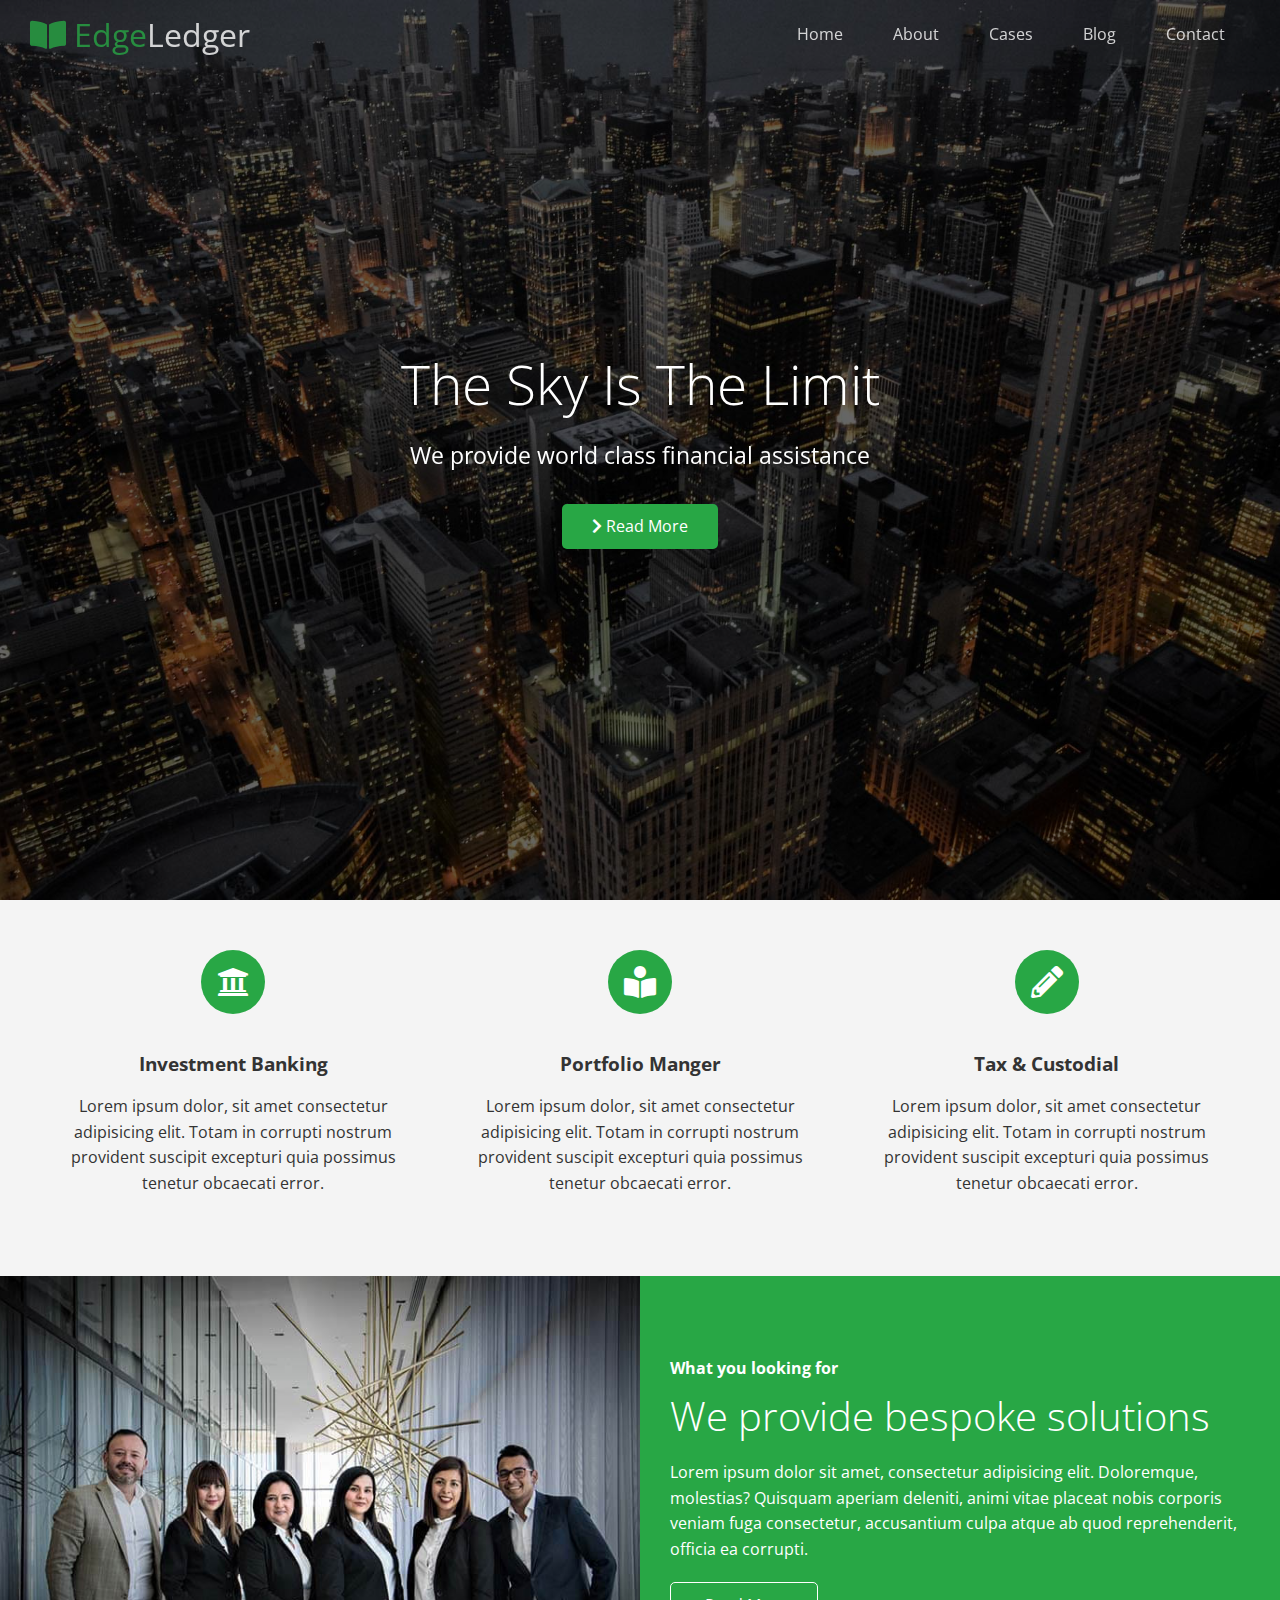
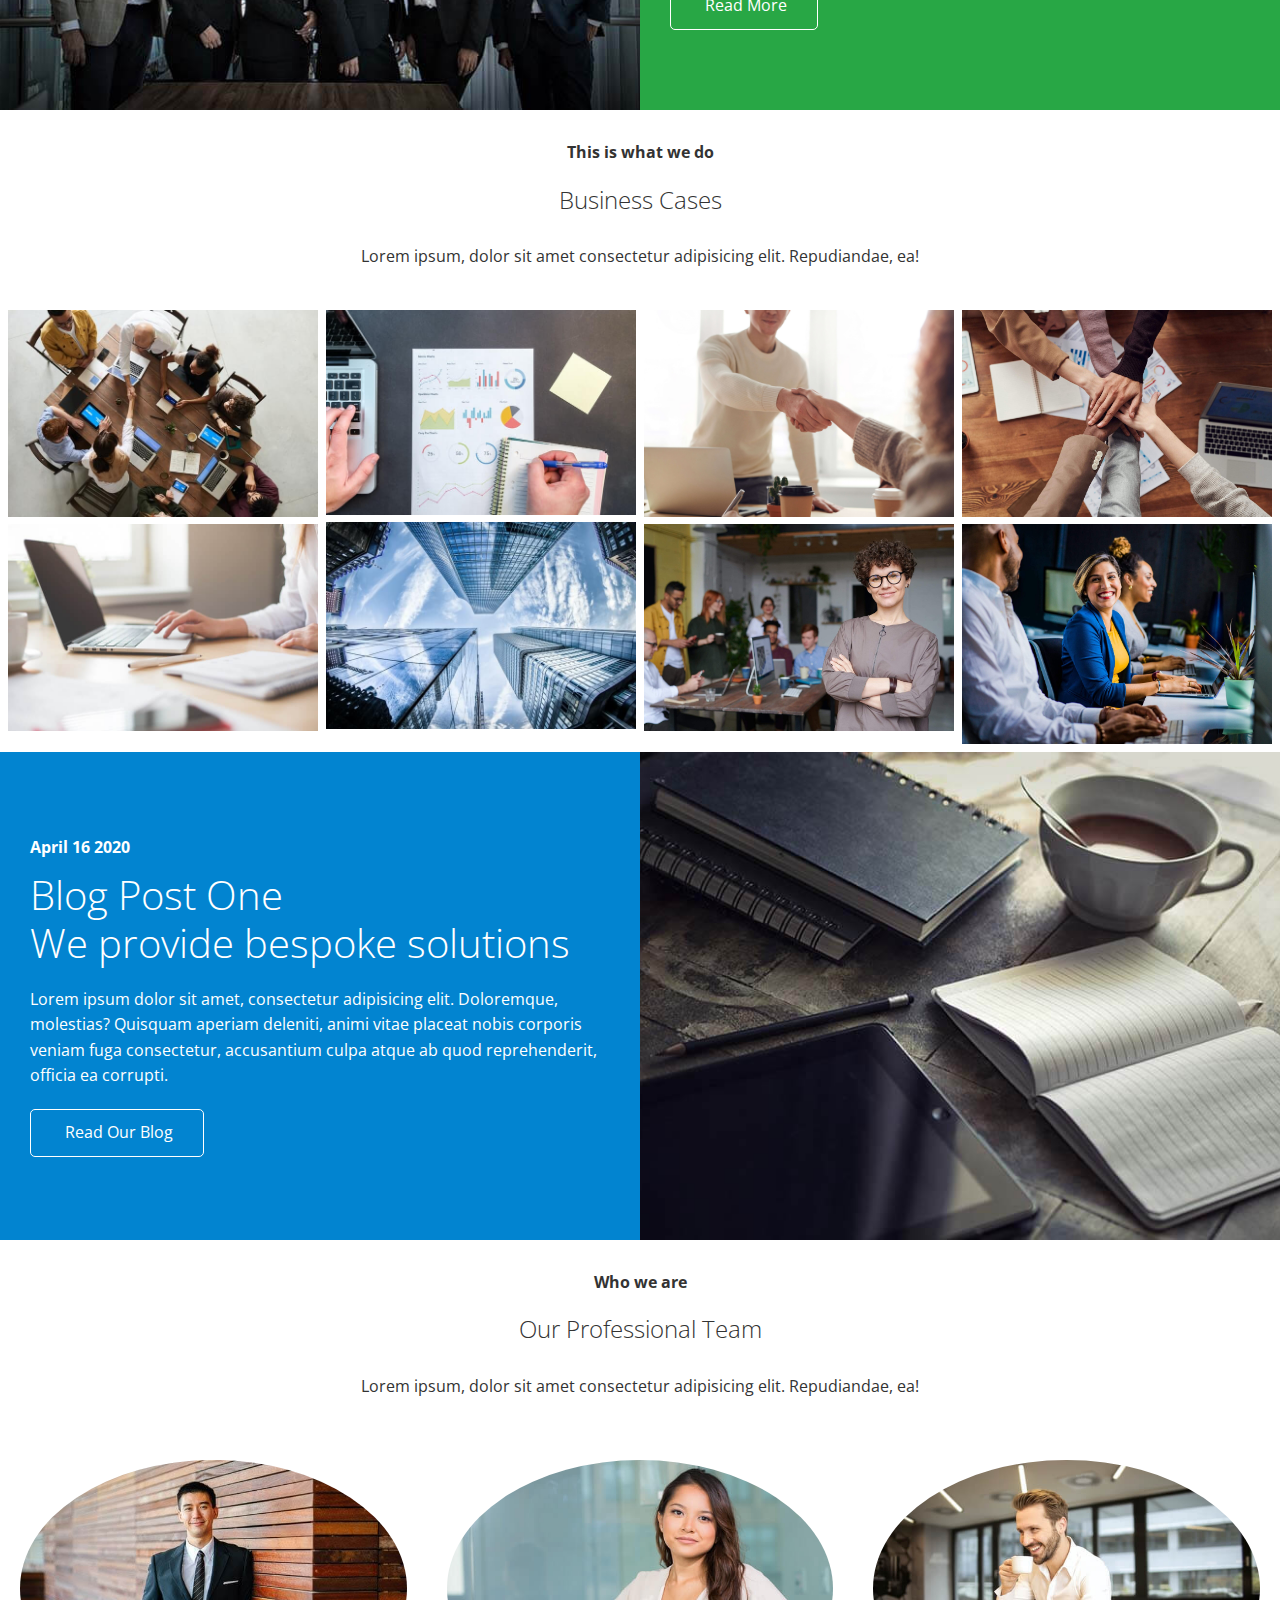
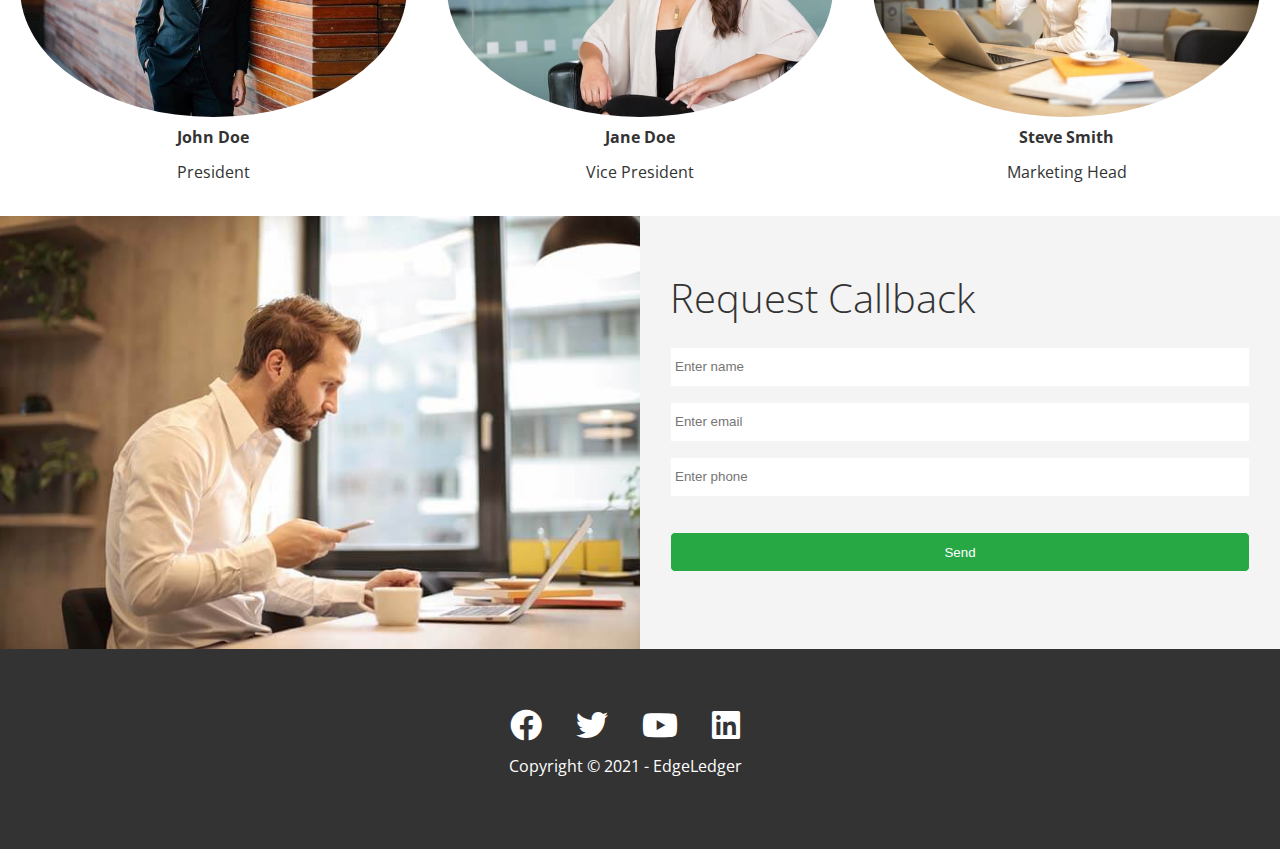
<file: index.html>
<!DOCTYPE html>
<html lang="en">

<head>
    <meta charset="UTF-8">
    <meta http-equiv="X-UA-Compatible" content="IE=edge">
    <meta name="viewport" content="width=device-width, initial-scale=1.0">
    <link rel="shortcut icon" type='image/x-icon' href="/favicon.ico">
    <link rel="stylesheet" href="https://cdnjs.cloudflare.com/ajax/libs/font-awesome/5.15.4/css/all.min.css"
        integrity="sha512-1ycn6IcaQQ40/MKBW2W4Rhis/DbILU74C1vSrLJxCq57o941Ym01SwNsOMqvEBFlcgUa6xLiPY/NS5R+E6ztJQ=="
        crossorigin="anonymous" referrerpolicy="no-referrer" />
    <link rel="stylesheet" href="css/lightbox.min.css">
    <link rel="stylesheet" href="css/utilities.css">
    <link rel="stylesheet" href="css/style.css">

    <title>Welcome To EdgeLedger</title>
</head>

<body id="home">
    <header class="hero">
        <div class="navbar top" id="navbar">
            <h1 class="logo">
                <span class="text-primary"> <i class="fas fa-book-open"></i> Edge</span>Ledger
            </h1>

            <ul>
                <li><a href="#home">Home</a></li>
                <li><a href="#about">About</a></li>
                <li><a href="#cases">Cases</a></li>
                <li><a href="#blog">Blog</a></li>
                <li><a href="#contact">Contact</a></li>
            </ul>
        </div>

        <div class="content">
            <h1>The Sky Is The Limit</h1>
            <p>We provide world class financial assistance</p>
            <a href="#about" class='btn'><i class="fas fa-chevron-right"></i> Read More</a>
        </div>
    </header>

    <main>
        <section id="about" class="icons bg-light">
            <div class="flex-items">
                <div>
                    <i class="fas fa-university fa-2x"></i>
                    <div>
                        <h3>Investment Banking</h3>
                        <p>Lorem ipsum dolor, sit amet consectetur adipisicing elit. Totam in corrupti nostrum provident
                            suscipit excepturi quia possimus tenetur obcaecati error.</p>
                    </div>
                </div>
                <div>
                    <i class="fas fa-book-reader fa-2x"></i>
                    <div>
                        <h3>Portfolio Manger</h3>
                        <p>Lorem ipsum dolor, sit amet consectetur adipisicing elit. Totam in corrupti nostrum provident
                            suscipit excepturi quia possimus tenetur obcaecati error.</p>
                    </div>
                </div>
                <div>
                    <i class="fas fa-pencil-alt fa-2x"></i>
                    <div>
                        <h3>Tax & Custodial</h3>
                        <p>Lorem ipsum dolor, sit amet consectetur adipisicing elit. Totam in corrupti nostrum provident
                            suscipit excepturi quia possimus tenetur obcaecati error.</p>
                    </div>
                </div>
            </div>
        </section>

        <section class="solutions flex-columns">
            <div class="row">
                <div class="column">
                    <div class="column-1">
                        <img src="images/home/people.jpg" alt="">
                    </div>
                </div>
                <div class="column">
                    <div class="column-2 bg-primary">
                        <h4>What you looking for</h4>
                        <h2>We provide bespoke solutions</h2>
                        <p>Lorem ipsum dolor sit amet, consectetur adipisicing elit. Doloremque, molestias? Quisquam
                            aperiam deleniti, animi vitae placeat nobis corporis veniam fuga consectetur, accusantium
                            culpa atque ab quod reprehenderit, officia ea corrupti.</p>
                        <a href="" class="btn btn-outline">
                            <i class="fas fa-chevron"></i>
                            Read More</a>
                    </div>
                </div>
            </div>
        </section>

        <section id="cases" class="cases flex-grid section-padding">
            <header class='section-header'>
                <h4>This is what we do</h4>
                <h2>Business Cases</h2>
                <p>Lorem ipsum, dolor sit amet consectetur adipisicing elit. Repudiandae, ea!</p>
            </header>
            <div class="row">
                <div class="column">
                    <a href="images/cases//cases1.jpg" data-lightbox='cases'
                        data-title='Lorem ipsum, dolor sit amet consectetur adipisicing elit. Repudiandae, ea!'>
                        <img src="images/cases//cases1.jpg" alt="">
                    </a>
                    <a href="images/cases//cases2.jpg" data-lightbox='cases'
                        data-title='Lorem ipsum, dolor sit amet consectetur adipisicing elit. Repudiandae, ea!'>
                        <img src="images/cases//cases2.jpg" alt="">
                    </a>
                </div>
                <div class="column">
                    <a href="images/cases//cases3.jpg" data-lightbox='cases'
                        data-title='Lorem ipsum, dolor sit amet consectetur adipisicing elit. Repudiandae, ea!'>
                        <img src="images/cases//cases3.jpg" alt="">
                    </a>
                    <a href="images/cases//cases4.jpg" data-lightbox='cases'
                        data-title='Lorem ipsum, dolor sit amet consectetur adipisicing elit. Repudiandae, ea!'>
                        <img src="images/cases//cases4.jpg" alt="">
                    </a>
                </div>
                <div class="column">
                    <a href="images/cases//cases5.jpg" data-lightbox='cases'
                        data-title='Lorem ipsum, dolor sit amet consectetur adipisicing elit. Repudiandae, ea!'>
                        <img src="images/cases//cases5.jpg" alt="">
                    </a>
                    <a href="images/cases//cases6.jpg" data-lightbox='cases'
                        data-title='Lorem ipsum, dolor sit amet consectetur adipisicing elit. Repudiandae, ea!'>
                        <img src="images/cases//cases6.jpg" alt="">
                    </a>
                </div>
                <div class="column">
                    <a href="images/cases//cases7.jpg" data-lightbox='cases'
                        data-title='Lorem ipsum, dolor sit amet consectetur adipisicing elit. Repudiandae, ea!'>
                        <img src="images/cases//cases7.jpg" alt="">
                    </a>
                    <a href="images/cases//cases8.jpg" data-lightbox='cases'
                        data-title='Lorem ipsum, dolor sit amet consectetur adipisicing elit. Repudiandae, ea!'>
                        <img src="images/cases//cases8.jpg" alt="">
                    </a>
                </div>
            </div>

        </section>
        <section id='blog' class="blog flex-columns flex-reverse">
            <div class="row">
                <div class="column">
                    <div class="column-1">
                        <img src="images/home/blog.jpg" alt="">
                    </div>
                </div>
                <div class="column">
                    <div class="column-2 bg-secondary">
                        <h4>April 16 2020</h4>
                        <h2>Blog Post One</h2>
                        <h2>We provide bespoke solutions</h2>
                        <p>Lorem ipsum dolor sit amet, consectetur adipisicing elit. Doloremque, molestias? Quisquam
                            aperiam deleniti, animi vitae placeat nobis corporis veniam fuga consectetur, accusantium
                            culpa atque ab quod reprehenderit, officia ea corrupti.</p>
                        <a href="blog.html" class="btn btn-outline">
                            <i class="fas fa-chevron"></i>
                            Read Our Blog</a>
                    </div>
                </div>
            </div>
        </section>

        <section id="team" class="team section-padding">
            <header class='section-header'>
                <h4>Who we are</h4>
                <h2>Our Professional Team</h2>
                <p>Lorem ipsum, dolor sit amet consectetur adipisicing elit. Repudiandae, ea!</p>
            </header>
            <div class="flex-items">
                <div>
                    <img src="images/team/person1.jpg" alt="">
                    <h4>John Doe</h4>
                    <p>President</p>
                </div>
                <div>
                    <img src="images/team/person2.jpg" alt="">
                    <h4>Jane Doe</h4>
                    <p>Vice President</p>
                </div>
                <div>
                    <img src="images/team/person3.jpg" alt="">
                    <h4>Steve Smith</h4>
                    <p>Marketing Head</p>
                </div>
            </div>


        </section>

        <section id='contact' class="contact flex-columns">
            <div class="row">
                <div class="column">
                    <div class="column-1">
                        <img src="images/home/contact.jpg" alt="">
                    </div>
                </div>
                <div class="column">
                    <div class="column-2 bg-light">
                        <h2>Request Callback</h2>
                        <form action="" class="callback-form">
                            <div class="form-control">
                                <label for="name"></label>
                                <input type="text" name='name' id='name' placeholder="Enter name">
                            </div>
                            <div class="form-control">
                                <label for="email"></label>
                                <input type="email" name='email' id='email' placeholder="Enter email">
                            </div>
                            <div class="form-control">
                                <label for="phone"></label>
                                <input type="text" name='phone' id='phone' placeholder="Enter phone">
                            </div>
                            <input type="submit" value="Send" id='submit' class='btn'>
                        </form>
                    </div>
                </div>
            </div>
        </section>
    </main>

    <footer class="footer bg-dark">
        <div class="social">
            <a href="#"><i class="fab fa-facebook fa-2x"></i></a>
            <a href="#"><i class="fab fa-twitter fa-2x"></i></a>
            <a href="#"><i class="fab fa-youtube fa-2x"></i></a>
            <a href="#"><i class="fab fa-linkedin fa-2x"></i></a>
        </div>
        <p>Copyright &copy; 2021 - EdgeLedger</p>
    </footer>

    <script src="https://code.jquery.com/jquery-3.6.0.min.js"
        integrity="sha256-/xUj+3OJU5yExlq6GSYGSHk7tPXikynS7ogEvDej/m4=" crossorigin="anonymous"></script>

    <script src="js/lightbox.min.js"></script>


    <script>
        const navbar = document.getElementById('navbar');
        let scrolled = false;


        window.onscroll = function () {
            if (window.pageYOffset > 100) {
                navbar.classList.remove('top');
                if (!scrolled) {
                    navbar.style.transform = 'translateY(-70px)'
                }
                setTimeout(() => {
                    navbar.style.transform = 'translateY(0)'
                    scrolled = true;
                }, 200)
            } else {
                navbar.classList.add('top')
                scrolled = false;
            }
        }

        // Smooth Scrolling
        $(`#navbar a, .btn`).on('click', function (e) {
            if (this.hash !== '') {
                e.preventDefault();

                const hash = this.hash;

                $(`html,body`).animate(
                    {
                        scrollTop: $(hash).offset().top - 100,
                    },
                    800
                )
            }
        })
    </script>

</body>

</html>
</file>
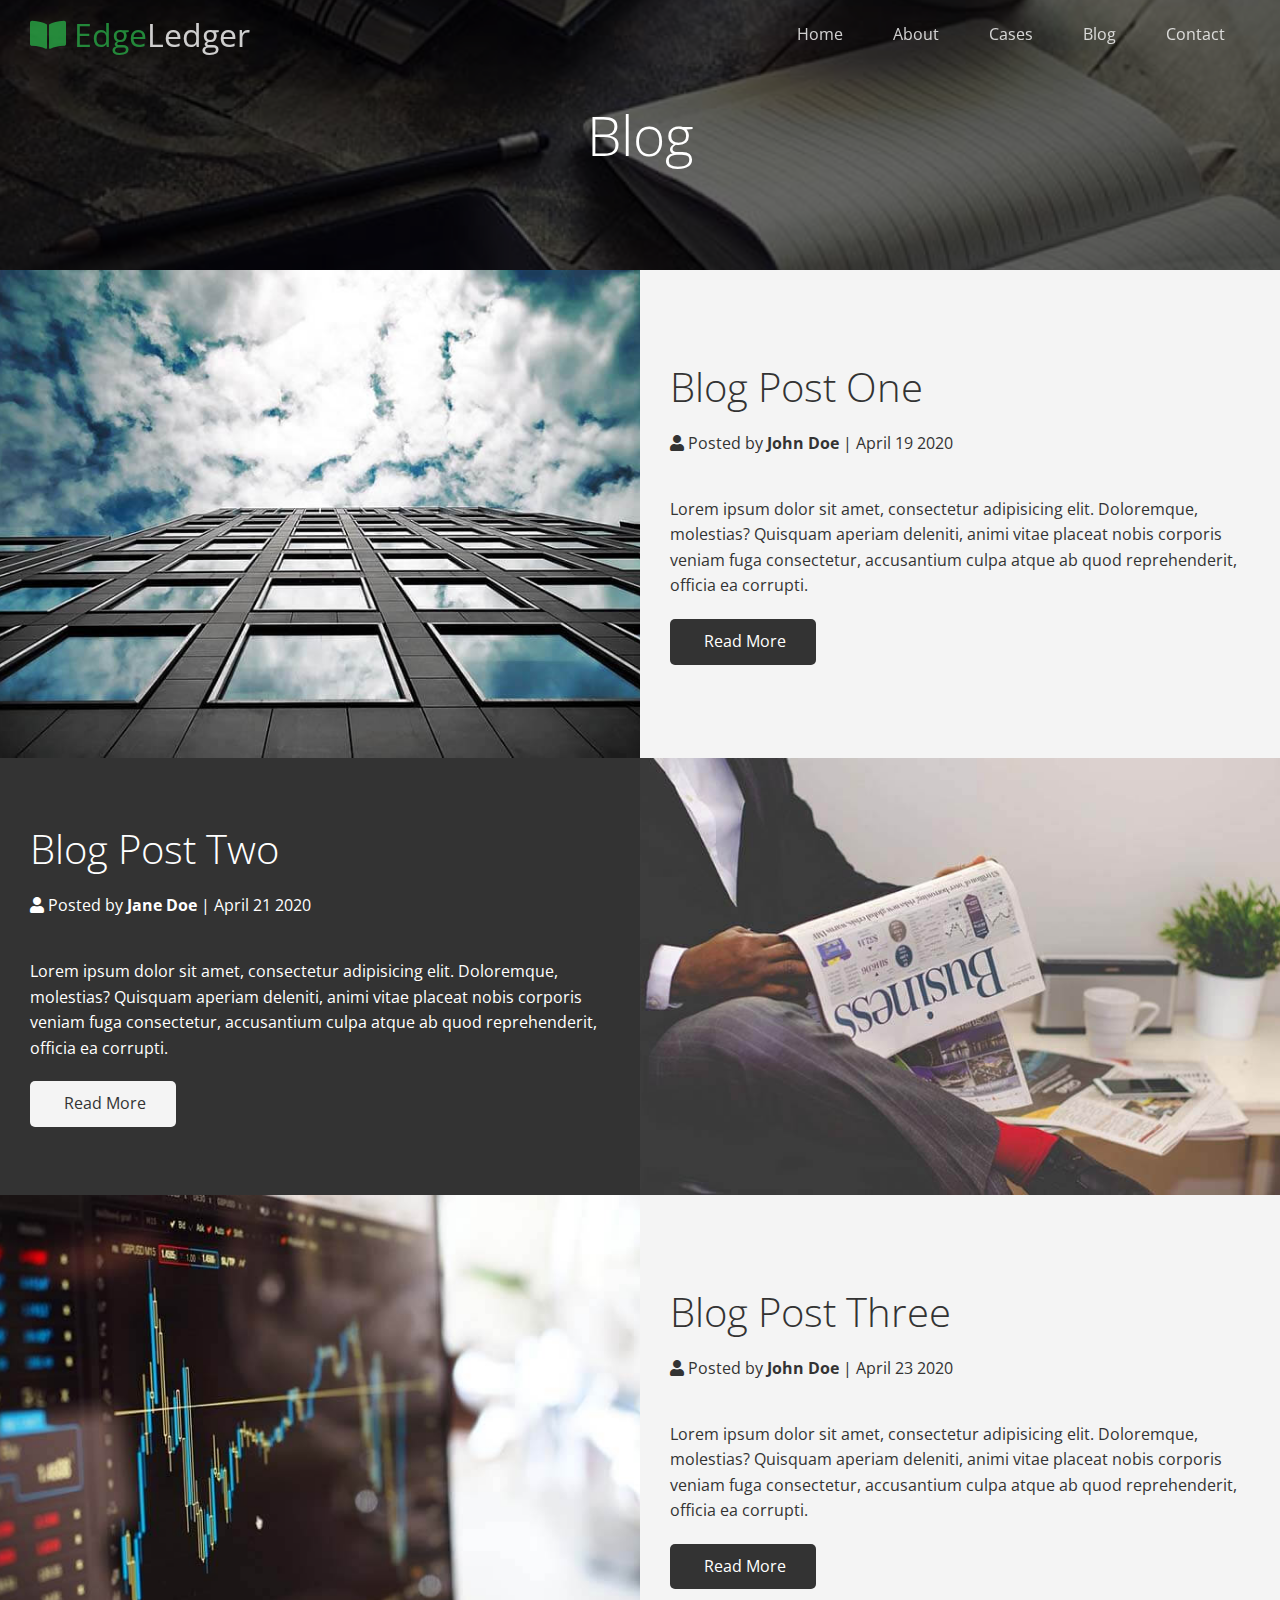
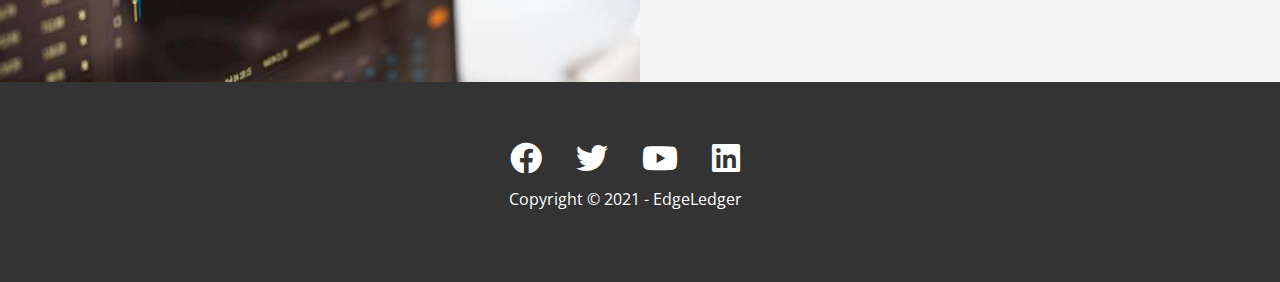
<file: blog.html>
<!DOCTYPE html>
<html lang="en">

<head>
    <meta charset="UTF-8">
    <meta http-equiv="X-UA-Compatible" content="IE=edge">
    <meta name="viewport" content="width=device-width, initial-scale=1.0">
    <link rel="stylesheet" href="https://cdnjs.cloudflare.com/ajax/libs/font-awesome/5.15.4/css/all.min.css"
        integrity="sha512-1ycn6IcaQQ40/MKBW2W4Rhis/DbILU74C1vSrLJxCq57o941Ym01SwNsOMqvEBFlcgUa6xLiPY/NS5R+E6ztJQ=="
        crossorigin="anonymous" referrerpolicy="no-referrer" />
    <link rel="stylesheet" href="css/utilities.css">
    <link rel="stylesheet" href="css/style.css">

    <title>Read Our Blog</title>
</head>

<body id="home">
    <header class="hero blog">
        <div class="navbar top" id="navbar">
            <h1 class="logo">
                <span class="text-primary"> <i class="fas fa-book-open"></i> Edge</span>Ledger
            </h1>

            <ul>
                <li><a href="index.html">Home</a></li>
                <li><a href="index.html#about">About</a></li>
                <li><a href="index.html#cases">Cases</a></li>
                <li><a href="index.html#blog">Blog</a></li>
                <li><a href="index.html#contact">Contact</a></li>
            </ul>
        </div>

        <div class="content">
            <h1>Blog</h1>
        </div>
    </header>

    <main>

        <article class="flex-columns">
            <div class="row">
                <div class="column">
                    <div class="column-1">
                        <img src="images/blog/blog1.jpg" alt="">
                    </div>
                </div>
                <div class="column">
                    <div class="column-2 bg-light">
                        <h2>Blog Post One</h2>
                        <p class="meta">
                            <i class="fas fa-user"></i>
                            Posted by <strong>
                                John Doe
                            </strong> | April 19 2020
                        </p>
                        <p>Lorem ipsum dolor sit amet, consectetur adipisicing elit. Doloremque, molestias? Quisquam
                            aperiam deleniti, animi vitae placeat nobis corporis veniam fuga consectetur, accusantium
                            culpa atque ab quod reprehenderit, officia ea corrupti.</p>
                        <a href="post.html" class="btn btn-dark">
                            <i class="fas fa-chevron"></i>
                            Read More</a>
                    </div>
                </div>
            </div>
        </article>

        <article class="flex-columns flex-reverse">
            <div class="row">
                <div class="column">
                    <div class="column-1">
                        <img src="images/blog/blog2.jpg" alt="">
                    </div>
                </div>
                <div class="column">
                    <div class="column-2 bg-dark">
                        <h2>Blog Post Two</h2>
                        <p class="meta">
                            <i class="fas fa-user"></i>
                            Posted by <strong>
                                Jane Doe
                            </strong> | April 21 2020
                        </p>
                        <p>Lorem ipsum dolor sit amet, consectetur adipisicing elit. Doloremque, molestias? Quisquam
                            aperiam deleniti, animi vitae placeat nobis corporis veniam fuga consectetur, accusantium
                            culpa atque ab quod reprehenderit, officia ea corrupti.</p>
                        <a href="post.html" class="btn btn-light">
                            <i class="fas fa-chevron"></i>
                            Read More</a>
                    </div>
                </div>
            </div>
        </article>

        <article class="flex-columns">
            <div class="row">
                <div class="column">
                    <div class="column-1">
                        <img src="images/blog/blog3.jpg" alt="">
                    </div>
                </div>
                <div class="column">
                    <div class="column-2 bg-light">
                        <h2>Blog Post Three</h2>
                        <p class="meta">
                            <i class="fas fa-user"></i>
                            Posted by <strong>
                                John Doe
                            </strong> | April 23 2020
                        </p>
                        <p>Lorem ipsum dolor sit amet, consectetur adipisicing elit. Doloremque, molestias? Quisquam
                            aperiam deleniti, animi vitae placeat nobis corporis veniam fuga consectetur, accusantium
                            culpa atque ab quod reprehenderit, officia ea corrupti.</p>
                        <a href="post.html" class="btn btn-dark">
                            <i class="fas fa-chevron"></i>
                            Read More</a>
                    </div>
                </div>
            </div>
        </article>
    </main>



    <footer class="footer bg-dark">
        <div class="social">
            <a href="#"><i class="fab fa-facebook fa-2x"></i></a>
            <a href="#"><i class="fab fa-twitter fa-2x"></i></a>
            <a href="#"><i class="fab fa-youtube fa-2x"></i></a>
            <a href="#"><i class="fab fa-linkedin fa-2x"></i></a>
        </div>
        <p>Copyright &copy; 2021 - EdgeLedger</p>
    </footer>

    <script>
        const navbar = document.getElementById('navbar');
        let scrolled = false;

        window.onscroll = function () {
            if (window.pageYOffset > 100) {
                navbar.classList.remove('top');
                if (!scrolled) {
                    navbar.style.transform = 'translateY(-70px)'
                }
                setTimeout(() => {
                    navbar.style.transform = 'translateY(0)'
                    scrolled = true;
                }, 200)
            } else {
                navbar.classList.add('top')
                scrolled = false;
            }
        }
    </script>

</body>

</html>
</file>
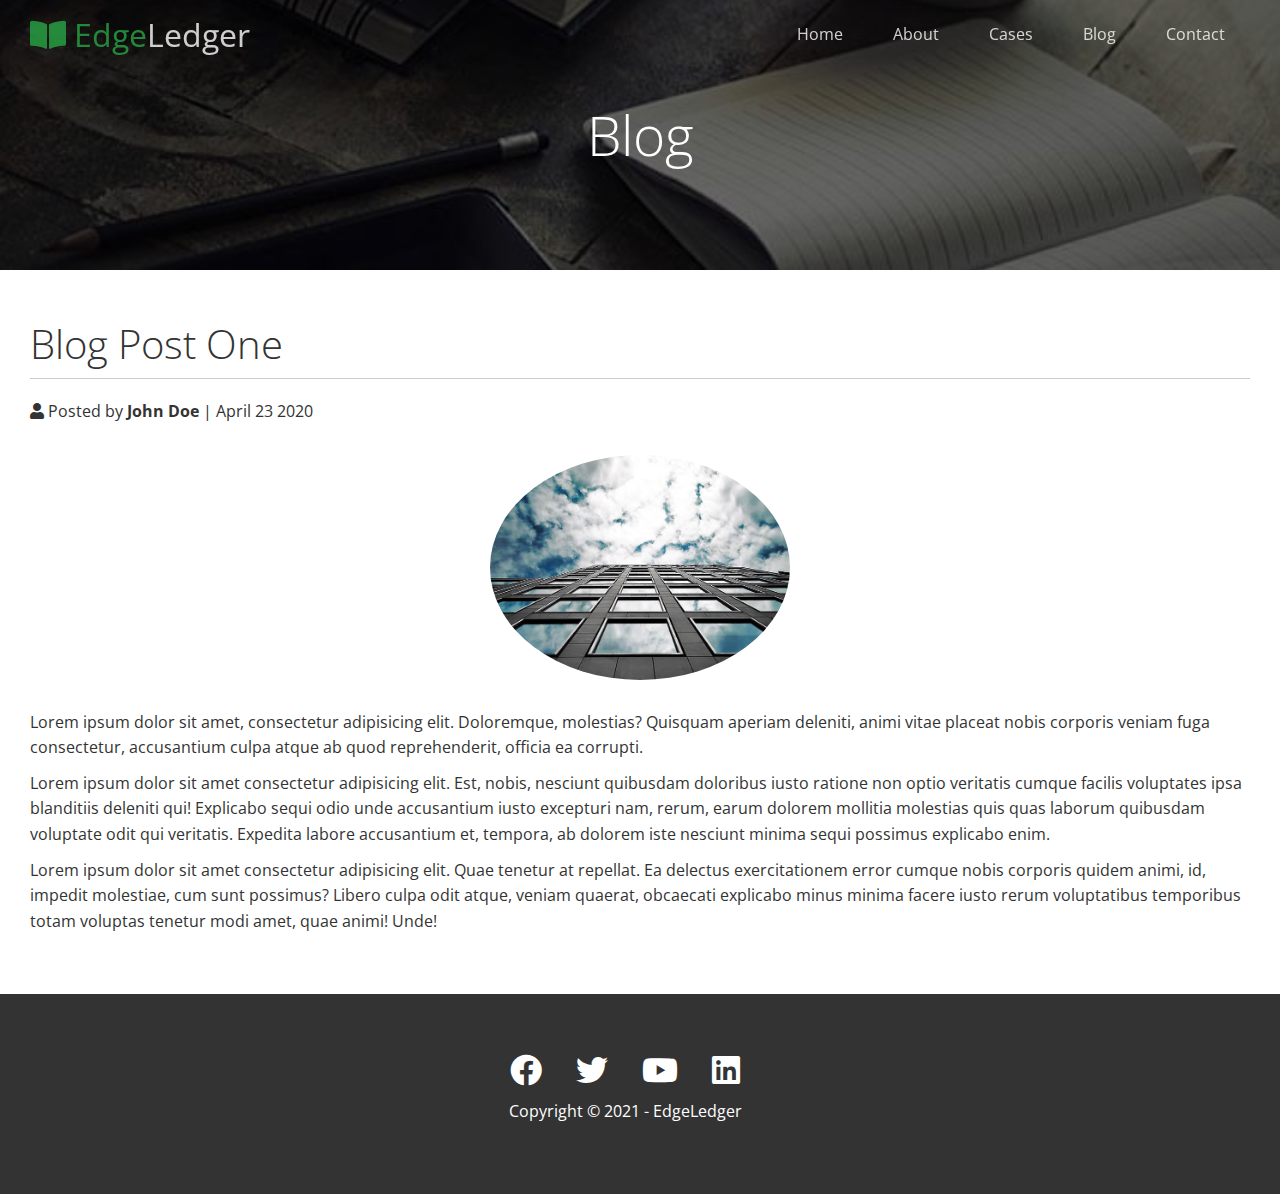
<file: post.html>
<!DOCTYPE html>
<html lang="en">

<head>
    <meta charset="UTF-8">
    <meta http-equiv="X-UA-Compatible" content="IE=edge">
    <meta name="viewport" content="width=device-width, initial-scale=1.0">
    <link rel="stylesheet" href="https://cdnjs.cloudflare.com/ajax/libs/font-awesome/5.15.4/css/all.min.css"
        integrity="sha512-1ycn6IcaQQ40/MKBW2W4Rhis/DbILU74C1vSrLJxCq57o941Ym01SwNsOMqvEBFlcgUa6xLiPY/NS5R+E6ztJQ=="
        crossorigin="anonymous" referrerpolicy="no-referrer" />
    <link rel="stylesheet" href="css/utilities.css">
    <link rel="stylesheet" href="css/style.css">

    <title>Post One</title>
</head>

<body id="home">
    <header class="hero blog">
        <div class="navbar top" id="navbar">
            <h1 class="logo">
                <span class="text-primary"> <i class="fas fa-book-open"></i> Edge</span>Ledger
            </h1>

            <ul>
                <li><a href="index.html">Home</a></li>
                <li><a href="index.html#about">About</a></li>
                <li><a href="index.html#cases">Cases</a></li>
                <li><a href="index.html#blog">Blog</a></li>
                <li><a href="index.html#contact">Contact</a></li>
            </ul>
        </div>

        <div class="content">
            <h1>Blog</h1>
        </div>
    </header>

    <main>
        <section class="post">
            <h2>Blog Post One</h2>
            <p class="meta">
                <i class="fas fa-user"></i>
                Posted by <strong>
                    John Doe
                </strong> | April 23 2020
            </p>
            <img src="images/blog/blog1.jpg" alt="">
            <p>Lorem ipsum dolor sit amet, consectetur adipisicing elit. Doloremque, molestias? Quisquam
                aperiam deleniti, animi vitae placeat nobis corporis veniam fuga consectetur, accusantium
                culpa atque ab quod reprehenderit, officia ea corrupti.</p>
            <p>Lorem ipsum dolor sit amet consectetur adipisicing elit. Est, nobis, nesciunt quibusdam doloribus iusto
                ratione non optio veritatis cumque facilis voluptates ipsa blanditiis deleniti qui! Explicabo sequi odio
                unde accusantium iusto excepturi nam, rerum, earum dolorem mollitia molestias quis quas laborum
                quibusdam voluptate odit qui veritatis. Expedita labore accusantium et, tempora, ab dolorem iste
                nesciunt minima sequi possimus explicabo enim.</p>
            <p>Lorem ipsum dolor sit amet consectetur adipisicing elit. Quae tenetur at repellat. Ea delectus
                exercitationem error cumque nobis corporis quidem animi, id, impedit molestiae, cum sunt possimus?
                Libero culpa odit atque, veniam quaerat, obcaecati explicabo minus minima facere iusto rerum
                voluptatibus temporibus totam voluptas tenetur modi amet, quae animi! Unde!</p>
        </section>
    </main>



    <footer class="footer bg-dark">
        <div class="social">
            <a href="#"><i class="fab fa-facebook fa-2x"></i></a>
            <a href="#"><i class="fab fa-twitter fa-2x"></i></a>
            <a href="#"><i class="fab fa-youtube fa-2x"></i></a>
            <a href="#"><i class="fab fa-linkedin fa-2x"></i></a>
        </div>
        <p>Copyright &copy; 2021 - EdgeLedger</p>
    </footer>

    <script>
        const navbar = document.getElementById('navbar');
        let scrolled = false;


        window.onscroll = function () {
            if (window.pageYOffset > 100) {
                navbar.classList.remove('top');
                if (!scrolled) {
                    navbar.style.transform = 'translateY(-70px)'
                }
                setTimeout(() => {
                    navbar.style.transform = 'translateY(0)'
                    scrolled = true;
                }, 200)
            } else {
                navbar.classList.add('top')
                scrolled = false;
            }
        }
    </script>

</body>

</html>
</file>
<file: css/utilities.css>
/* Text colors */

.text-primary {
    color: #28a745;
}

.text-secondary {
    color: #0284d0;
}

/* Button */
.btn {
    cursor: pointer;
    display: inline-block;
    padding: 10px 30px;
    color: #fff;
    background-color: #28a745;
    border: none;
    border-radius: 5px;
}

.btn:hover {
    opacity: 0.9;
}

.btn-primary, .bg-primary
{
    background: #28a745;
    color: #fff;
}
.btn-secondary, .bg-secondary
{
    background: #0284d0;
    color: #fff;
}
.btn-dark, .bg-dark
{
    background: #333;
    color: #fff;
}
.btn-light, .bg-light
{
    background: #f4f4f4;
    color: #333;
}

.btn-outline {
    background: transparent;
    border: 1px solid #fff;
}

.btn-outline:hover {
    background: #fff;
    color: #333;
    border: solid #333 1px;
}

/* Flex items */

.flex-items {
    display: flex;
    text-align: center;
    justify-content: center;
    align-items: center;
    height: 100%
}

.flex-items div {
    padding: 20px;
}

/* Flex columns */
.flex-columns.flex-reverse .row {
    flex-direction: row-reverse;
}

.flex-columns .row {
    display: flex;
    flex-direction: row;
    flex-wrap: wrap;
    width:100%;
}

.flex-columns .column {
    display:flex;
    flex-direction: column;
    flex-basis: 100%;
    flex: 1;
}

.flex-columns .column .column-1,
.flex-columns .column .column-2 {
    height: 100%;
}

/* Section header */
.section-header {
    padding: 30px;
    display: flex;
    flex-direction: column;
    align-items: center;
    justify-content: center;
    text-align: center;
}

.section-header h2 {
    font-size: 40x;
    margin: 20px 0;
}

.section-padding {
    padding: 20px 20p 40px;
}

/* Flex grid */
.flex-grid .row {
    display:flex;
    flex-wrap: wrap;
    padding: 0 4px;

}

.flex-grid .column {
    flex: 25%;
    max-width: 25%;
    padding: 0 4px;
}
</file>
<file: css/style.css>
@import url('https://fonts.googleapis.com/css2?family=Open+Sans:wght@300;400&display=swap');

* {
    box-sizing: border-box;
    padding: 0;
    margin : 0;
}

body {
    font-family: 'Open Sans', sans-serif;
    background: #fff;
    color: #333;
    line-height: 1.6;
}

ul {
    list-style: none;
}

a{
    color: #333;
    text-decoration:  none;
}

h1,h2 {
    font-weight: 300;
    line-height: 1.2;
}

p {
    margin: 10px 0;
}

img {
    width: 100%;
}

/* Navbar */

.navbar {
    display: flex;
    align-items: center;
    justify-content: space-between;
    background: #333;
    color: #fff;
    opacity: 0.8;
    width: 100%;
    height: 70px;
    position: fixed;
    top: 0px;
    padding: 0 30px;
    transition:  0.5s;
}

.navbar.top {
    background: transparent;
}

.navbar a {
    color: #fff;
    padding: 10px 20px;
    margin: 0 5px;
}

.navbar ul {
    display: flex;
}

.navbar a:hover {
    border-bottom:  #28a745 2px solid;
}

.navbar .logo {
    font-weight: 400;
}

/* Header */

.hero {
    background: url('../images/home/showcase.jpg') no-repeat center center / cover;
    height: 100vh;
    position: relative;
    color: #fff;
}

.hero .content {
    display: flex;
    flex-direction: column;
    align-items: center;
    justify-content: center;
    text-align: center;
    height: 100%;
    padding: 0 20px;
}

.hero .content h1 {
    font-size: 55px;
}

.hero .content p {
    font-size: 23px;
    max-width: 600px;
    margin: 20px 0 30px;
}

.hero::before{
    content: '';
    position: absolute;
    top: 0;
    left: 0;
    width: 100%;
    height: 100%;
    background: rgba(0,0,0,0.6);
    
}

.hero * {
    z-index: 10;
}

.hero.blog {
    background: url('../images/home/blog.jpg') no-repeat center center / cover;
    height: 30vh;
}

/* Icons */
.icons {
    padding: 30px;
}

.icons h3 {
    font-weight: bold;
    margin-bottom: 15px;
}

.icons i {
    background-color: #28a745;
    color: #fff;
    padding: 1rem;
    border-radius: 50%;
    margin-bottom: 15px;
}

.flex-columns img {
    width: 100%;
    height: 100%;
    object-fit: cover;
}

.flex-columns .column-2 {
    display: flex;
    flex-direction: column;
    align-items: flex-start;
    justify-content: center;
    padding: 30px;
}

.flex-columns h2 {
    font-size: 40px;
    font-weight: 100;
}

.flex-columns h4 {
    margin-bottom: 10px;
}

.flex-columns p {
    margin: 20px 0;
}

.cases img:hover {
    opacity: 0.7;
}

.team img {
    border-radius: 50%;
}

/* Callback form */

.callback-form {
    width: 100%;
    padding: 20px 0;

}

.callback-form label{
    display: block;
    margin-bottom: 5px;
}

.callback-form .form-control {
    margin-bottom: 15px;
}

.callback-form input {
    width: 100%;
    padding: 4px;
    height: 40px;
    border: #f5f5f5 1px solid;
}

.callback-form input:focus{
    outline-color: #28a745;
}

.callback-form .btn{
    padding: 12px 0;
    margin-top: 20px;
}

/* Post */
.post {
    padding: 50px 30px;
}
.post h2 {
    font-size: 40px;
    margin-bottom: 20px;
    padding-bottom: 10px;
    border-bottom: #ccc solid 1px;
}

.post .meta {
    margin-bottom: 30px;
}

.post img{
    width: 300px;
    border-radius: 50%;
    display: block;
    margin: 0 auto 30px;
}

/* Footer */
.footer {
    display: flex;
    flex-direction: column;
    align-items:center;
    justify-content: center;
    text-align: center;
    height: 200px;
}

.footer a {
    color: #fff;

}

.footer .social a {
    margin-right: 30px;
}

.footer a:hover {
    color: #28a745;
}

.footer p {
    margin-right: 30px;
}

/* Mobile */
@media(max-width: 768px){
    .navbar {
        flex-direction: column;
        height: 120px;
        padding: 20px;

    }

    .navbar a {
        padding: 10px 10px;
        margin: 0 3px;
    }

    .flex-items{
        flex-direction: column;
    }

    .flex-columns .column, .flex-grid .column {
        flex:100%;
        max-width: 100%;
    }

    .team img {
        width: 70%;
    }
}
</file>
